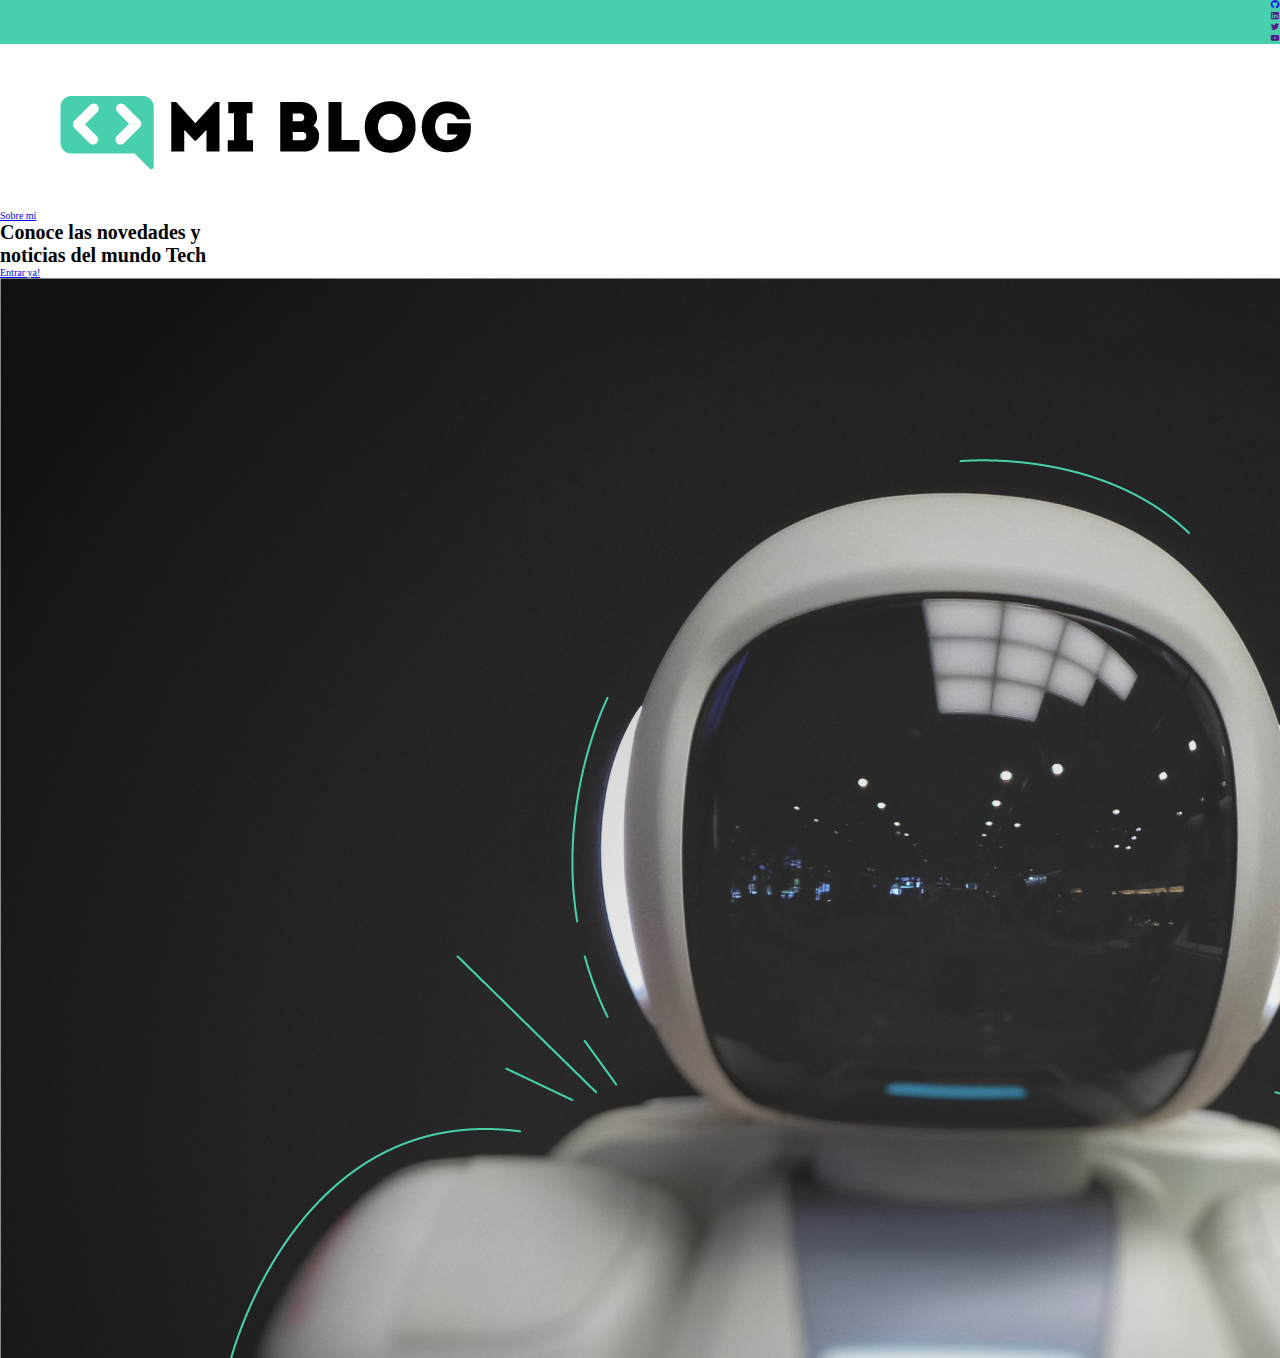
<file: index.html>
<!DOCTYPE html />
<html lang="es">
<head>
    <meta charset="UTF-8" />
    <meta name="viewport" content="width=device-width, initial-scale=1.0" />
    <title>Mi blog</title>
    <link rel="stylesheet" href="./styles/main.css" />
    <link href='https://unpkg.com/boxicons@2.1.4/css/boxicons.min.css' rel='stylesheet' />
</head>
<body>
    <header>
        <section class="header-top-section">
            <div class="social-media-links">
                <ul>
                    <li>
                        <a href="https://github.com/antcodernez">
                            <i class='bx bxl-github'></i>
                        </a>
                    </li>
                    <li>
                        <a href="">
                            <i class='bx bxl-linkedin-square'></i>
                        </a>
                    </li>
                    <li>
                        <a href="">
                            <i class='bx bxl-twitter'></i>
                        </a>
                    </li>
                    <li>
                        <a href="">
                            <i class='bx bxl-youtube'></i>
                        </a>
                    </li>
                </ul>
            </div>
        </section>

        <section class="header-central-section">
            <div class="header-central-section__left-content">
                <a href="./index.html">
                    <img src="./assets/img/Logo-negro.png" alt="logo del blog" />
                </a>
            </div>
            <div class="header-central-section__right-content">
                <a href="./blog-sections/about-me.html">Sobre mí</a>
            </div>
        </section>

        <section class="header-bottom-section">
            <h1>Conoce las novedades y <br>noticias del mundo Tech</h1>
            <a href="./blog-sections/blogs.html">Entrar ya!</a>
            <img src="./assets/img/Cover.png"/>
        </section>
    </header>
</body>
</html>
</file>
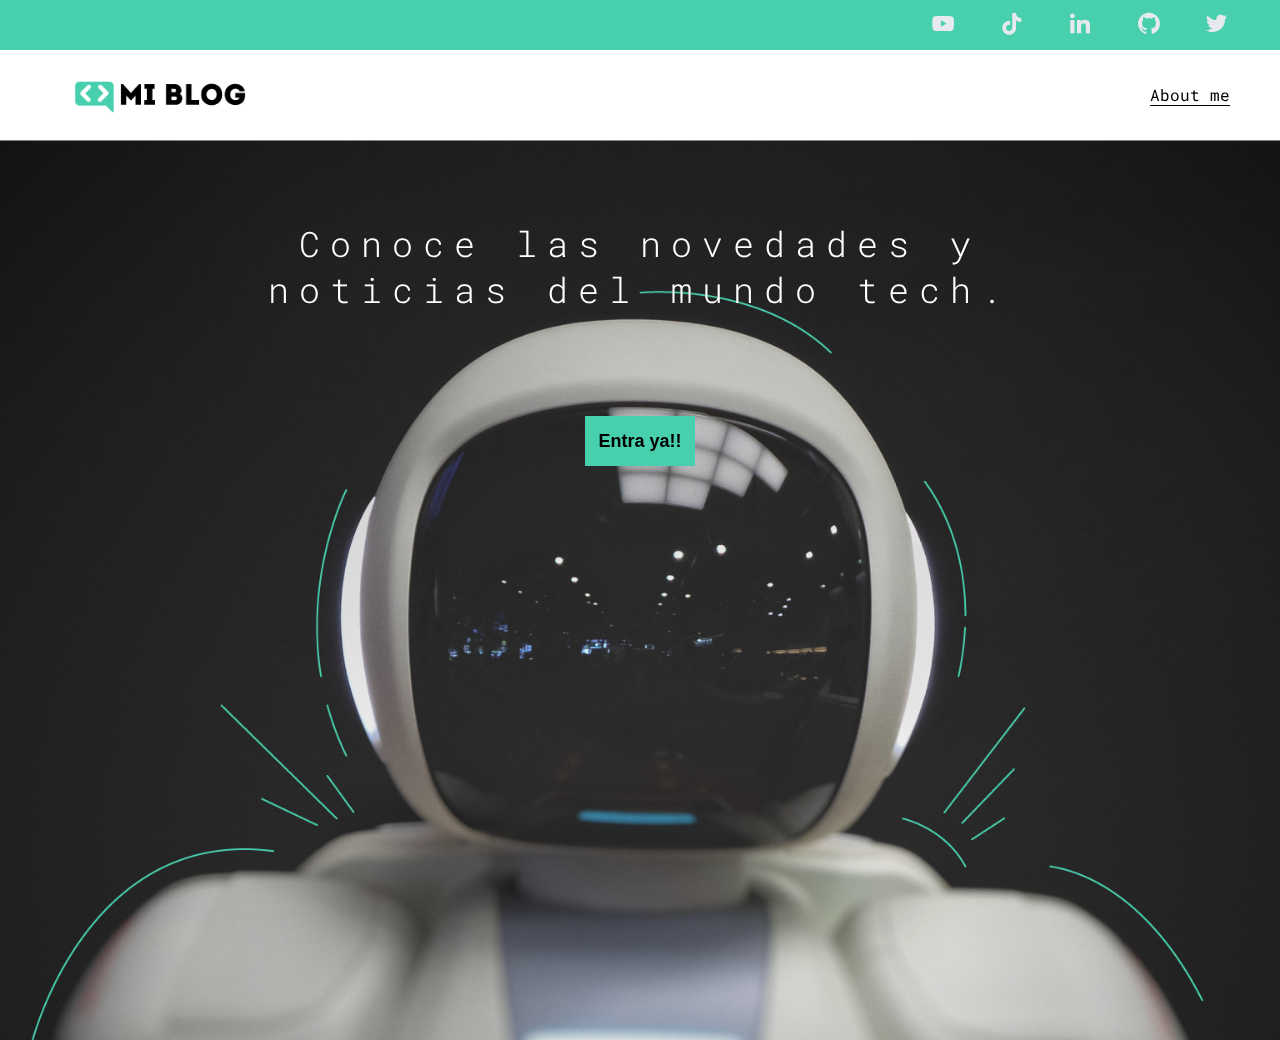
<file: profeSoluciones/index.html>
<!DOCTYPE html>
<html lang="en">
<head>
    <meta charset="UTF-8" />
    <meta name="viewport" content="width=device-width, initial-scale=1.0">
    <title>Mi blog</title>
    <link rel="stylesheet" href="./homeStyle.css" />
    <link href='https://unpkg.com/boxicons@2.1.4/css/boxicons.min.css' rel='stylesheet'>
    <link rel="preconnect" href="https://fonts.googleapis.com">
    <link rel="preconnect" href="https://fonts.gstatic.com" crossorigin>
    <link href="https://fonts.googleapis.com/css2?family=Roboto+Mono:wght@300;500;700&family=Roboto+Slab:wght@400;700&family=Roboto:ital,wght@0,500;0,700;0,900;1,300&display=swap" rel="stylesheet">
</head>
<body>
    <header>
        <section class="header-icons-container">
            <div class="icons">
                <a href="/">
                    <span><i class='bx bxl-youtube'></i></span>
                </a>
                <a href="/">
                    <span><i class='bx bxl-tiktok'></i></span>
                </a>
                <a href="https://www.linkedin.com/in/jesus-antonio-estrada-3984a0267/">
                    <span><i class='bx bxl-linkedin'></i></span>
                </a>
                <a href="https://github.com/antcodernez">
                    <span><i class='bx bxl-github'> </i></span>
                </a>
                <a href="https://twitter.com/antcodernez">
                    <span><i class='bx bxl-twitter'></i></span>
                </a>
            </div>
        </section>
        
        <nav>
            <section class="nav-logo-container">
                <a href="#">
                    <img src="../assets/img/Logo-negro.png" alt="Logo de mi blog">
                </a>
            </section>
            <section class="profile-link">
                <a href="./about-me.html">About me</a>
            </section>
        </nav>
    </header>
    <main class="home-main">
        <section>
            <p class="home-main-text">Conoce las novedades y noticias del mundo tech.</p>
            
            <button class="home-main-button">
                <a href="./blogs.html">Entra ya!!</a>
            </button>
            
        </section>
    </main>
</body>
</html>
</file>
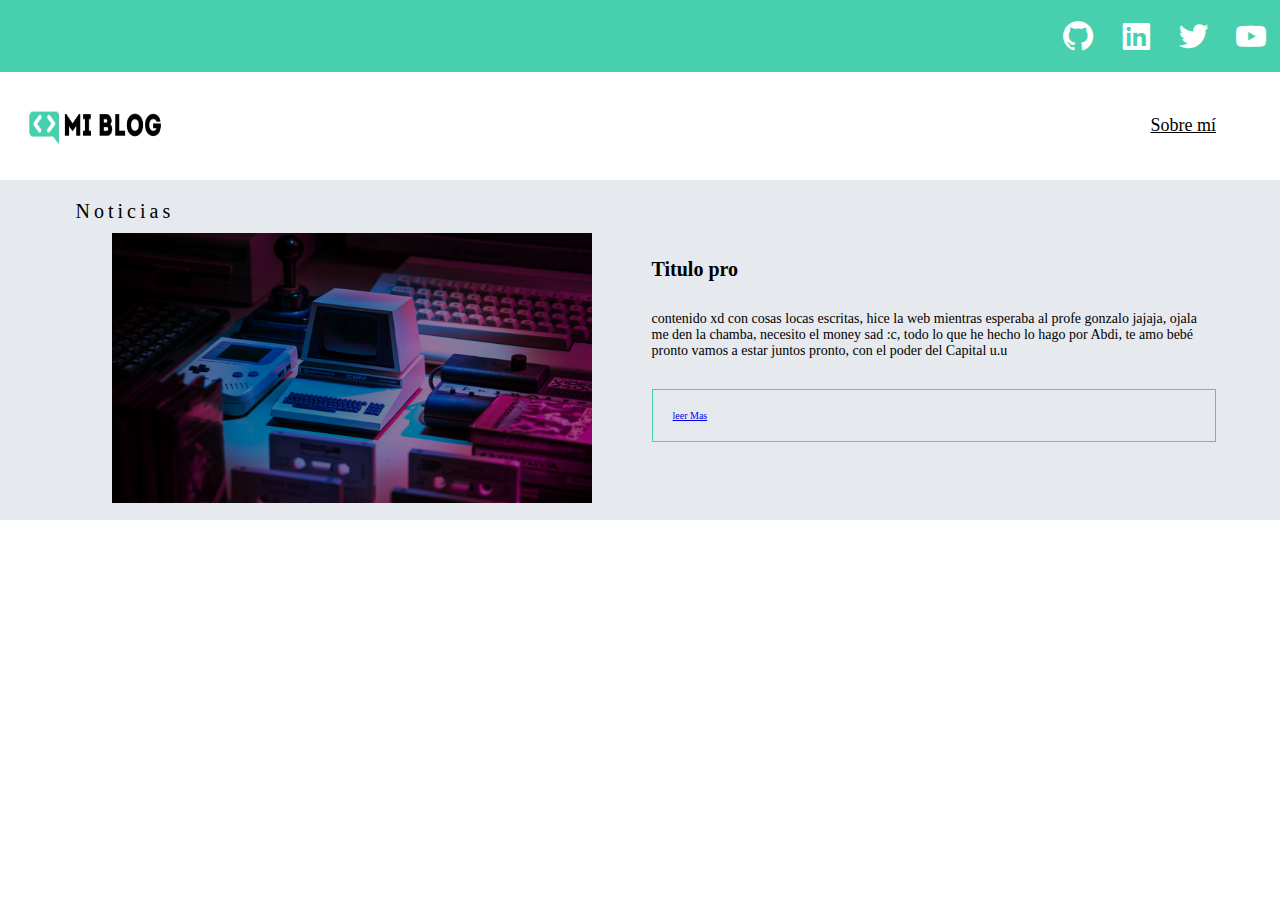
<file: blog-sections/blogs.html>
<!DOCTYPE html>
<html lang="en">
<head>
    <meta charset="UTF-8">
    <meta http-equiv="X-UA-Compatible" content="IE=edge" />
    <meta name="viewport" content="width=device-width, initial-scale=1.0" />
    <title>Contenido del blog</title>
    <link rel="stylesheet" href="../styles/posts.css" />
    <link href='https://unpkg.com/boxicons@2.1.4/css/boxicons.min.css' rel='stylesheet' />
</head>
<body>
    <header>
        <section class="header-top-section">
            <div class="social-media-links">
                <ul>
                    <li>
                        <a href="https://github.com/antcodernez">
                            <i class='bx bxl-github'></i>
                        </a>
                    </li>
                    <li>
                        <a href="">
                            <i class='bx bxl-linkedin-square'></i>
                        </a>
                    </li>
                    <li>
                        <a href="">
                            <i class='bx bxl-twitter'></i>
                        </a>
                    </li>
                    <li>
                        <a href="">
                            <i class='bx bxl-youtube'></i>
                        </a>
                    </li>
                </ul>
            </div>
        </section>

        <section class="header-central-section">
            <div class="header-central-section__left-content">
                <span>
                    <img src="../assets/img/Logo-negro.png" alt="logo del blog" />
                </span>
            </div>
            <div class="header-central-section__right-content">
                <a href="../blog-sections/about-me.html">Sobre mí</a>
            </div>
        </section>
    </header>

    <main>
        <section class="most-recient-post">
            <div class="most-recient-post__content-post">
                <div class="most-recient-post__content-post--recient-img">
                    <h1>Noticias</h1>
                    <img src="../assets/img/main-news-img.png" alt="imagen del post más reciente" />
                </div>
                
                <div class="most-recient-post__content-post--description">
                    <h2>Titulo pro</h2>
                    <p>contenido xd con cosas locas escritas, hice la web mientras esperaba al profe gonzalo jajaja, ojala me den la chamba, necesito el money sad :c, todo lo que he hecho lo hago por Abdi, te amo bebé pronto vamos a estar juntos pronto, con el poder del Capital u.u</p>
                    <a href="./blog.html">
                        <span>leer Mas</span>
                    </a>
                </div>
                
            </div>
        </section>

        <section class="post-sections">
            
        </section>
    </main>
    <footer>
        
    </footer>
</body>
</html>
</file>
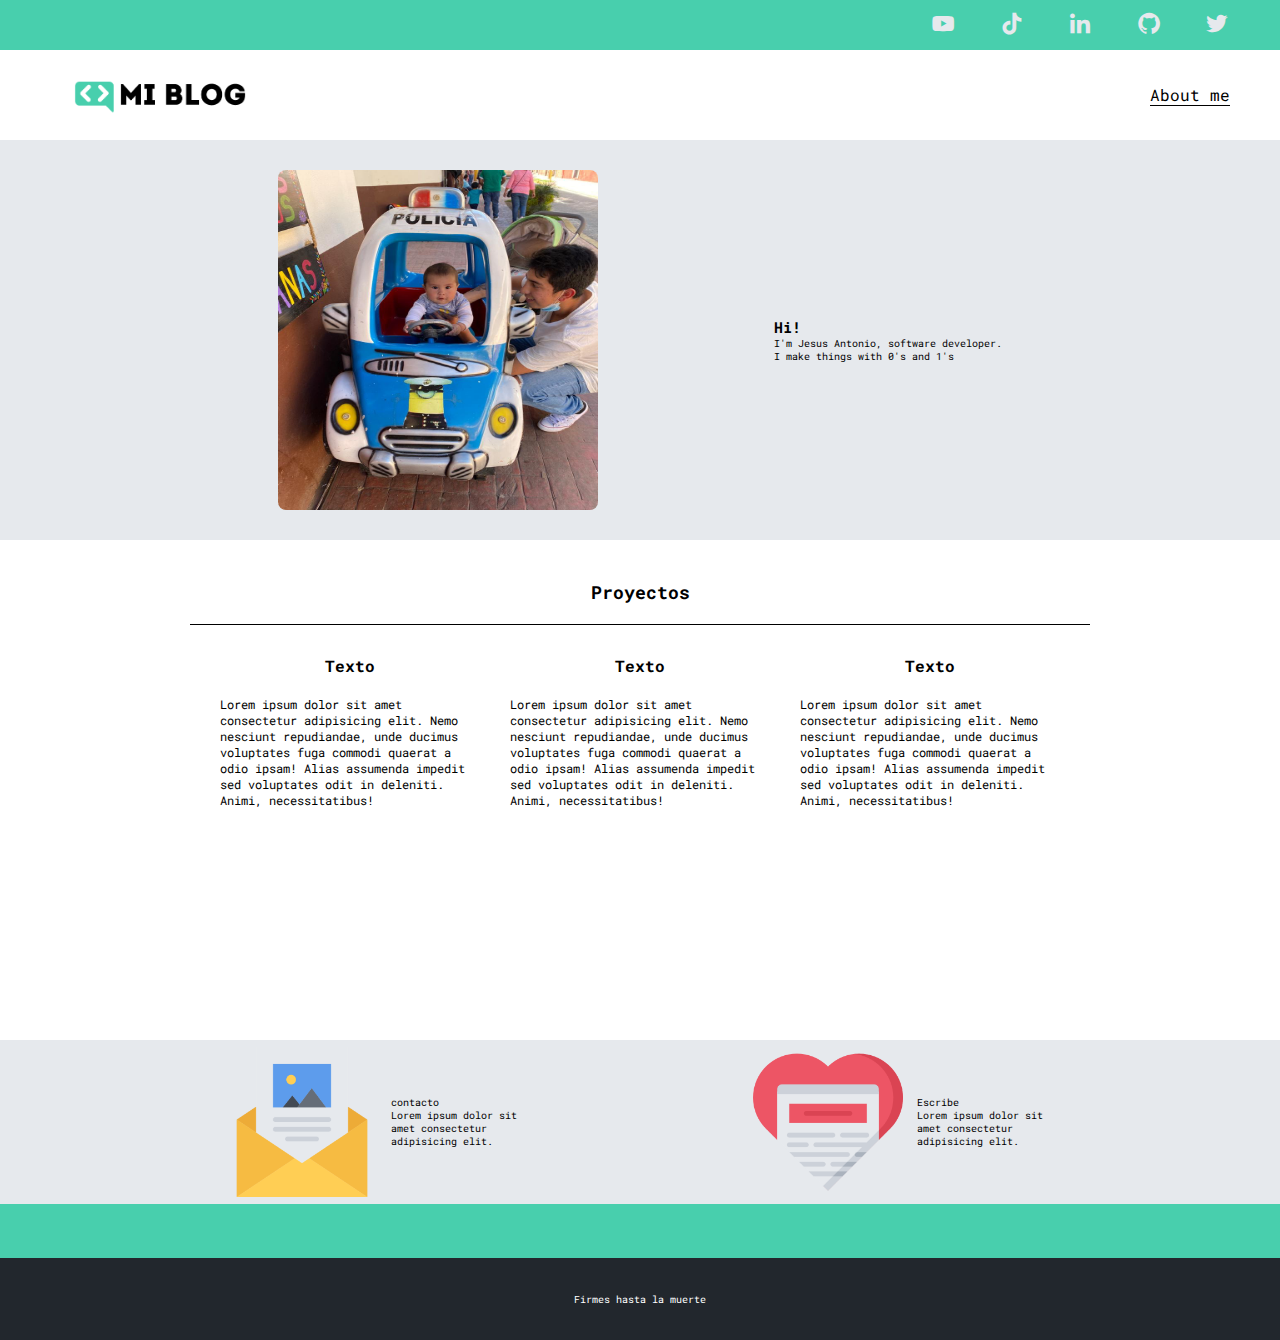
<file: profeSoluciones/about-me.html>
<!DOCTYPE html>
<html lang="en">
<head>
    <meta charset="UTF-8" />
    <meta name="viewport" content="width=device-width, initial-scale=1.0">
    <title>Mi blog</title>
    <link rel="stylesheet" href="./about-me.css" />
    <link href='https://unpkg.com/boxicons@2.1.4/css/boxicons.min.css' rel='stylesheet'>
    <link rel="preconnect" href="https://fonts.googleapis.com">
    <link rel="preconnect" href="https://fonts.gstatic.com" crossorigin>
    <link href="https://fonts.googleapis.com/css2?family=Roboto+Mono:wght@300;500;700&family=Roboto+Slab:wght@400;700&family=Roboto:ital,wght@0,500;0,700;0,900;1,300&display=swap" rel="stylesheet">
</head>
<body>
    <header>
        <section class="header-icons-container">
            <div class="icons">
                <a href="/">
                    <span><i class='bx bxl-youtube'></i></span>
                </a>
                <a href="/">
                    <span><i class='bx bxl-tiktok'></i></span>
                </a>
                <a href="https://www.linkedin.com/in/jesus-antonio-estrada-3984a0267/">
                    <span><i class='bx bxl-linkedin'></i></span>
                </a>
                <a href="https://github.com/antcodernez">
                    <span><i class='bx bxl-github'> </i></span>
                </a>
                <a href="https://twitter.com/antcodernez">
                    <span><i class='bx bxl-twitter'></i></span>
                </a>
            </div>
        </section>
        
        <nav>
            <section class="nav-logo-container">
                <a href="./index.html">
                    <img src="../assets/img/Logo-negro.png" alt="Logo de mi blog">
                </a>
            </section>
            <section class="profile-link">
                <a href="">About me</a>
            </section>
        </nav>
    </header>
    <main>
        <section class="top-section-main">
            <div class="top-section-content">
                <img src="../assets/img/abdi.jpeg" alt="Yo">
                
                <div class="top-section-content--text">
                    <h2>Hi!</h2>
                    <p>I'm Jesus Antonio, software developer. <br>
                    I make things with 0's and 1's</p>
                </div>
            </div>
        </section>
        <section class="bottom-section-main">
            <h2 class="bottom-section-main--tittle">Proyectos</h2>
            <div class="underline"></div>
            <section class="bottom-section-main__proyects-container">
                <div class="section">
                    <h3>Texto</h3>
                    <p>Lorem ipsum dolor sit amet consectetur adipisicing elit. Nemo nesciunt repudiandae, unde ducimus voluptates fuga commodi quaerat a odio ipsam! Alias assumenda impedit sed voluptates odit in deleniti. Animi, necessitatibus!</p>
                </div>
                <div class="section">
                    <h3>Texto</h3>
                    <p>Lorem ipsum dolor sit amet consectetur adipisicing elit. Nemo nesciunt repudiandae, unde ducimus voluptates fuga commodi quaerat a odio ipsam! Alias assumenda impedit sed voluptates odit in deleniti. Animi, necessitatibus!</p>
                </div>
                <div class="section">
                    <h3>Texto</h3>
                    <p>Lorem ipsum dolor sit amet consectetur adipisicing elit. Nemo nesciunt repudiandae, unde ducimus voluptates fuga commodi quaerat a odio ipsam! Alias assumenda impedit sed voluptates odit in deleniti. Animi, necessitatibus!</p>
                </div>
            </section>
        </section>
    </main>
    <footer>
        <div class="top-section-footer">
            <div class="news algo">
                <img src="../assets/img/013-newsletter.png" alt="contacto">
                <p class="title">contacto <br>
                    <span>Lorem ipsum dolor sit amet consectetur adipisicing elit.</span>
                </p>
            </div>
            <div class="heart algo">
                <img src="../assets/img/006-like.png" alt="Escribe">
                <p class="title">Escribe
                    <br>
                    <span class="text">Lorem ipsum dolor sit amet consectetur adipisicing elit.</span>
                </p>
            </div>
        </div>
        <div class="middle-section-footer"></div>
        <div class="button-section-footer">
            <p>Firmes hasta la muerte</p>
        </div>
    </footer> 
</body>
</html>
</file>
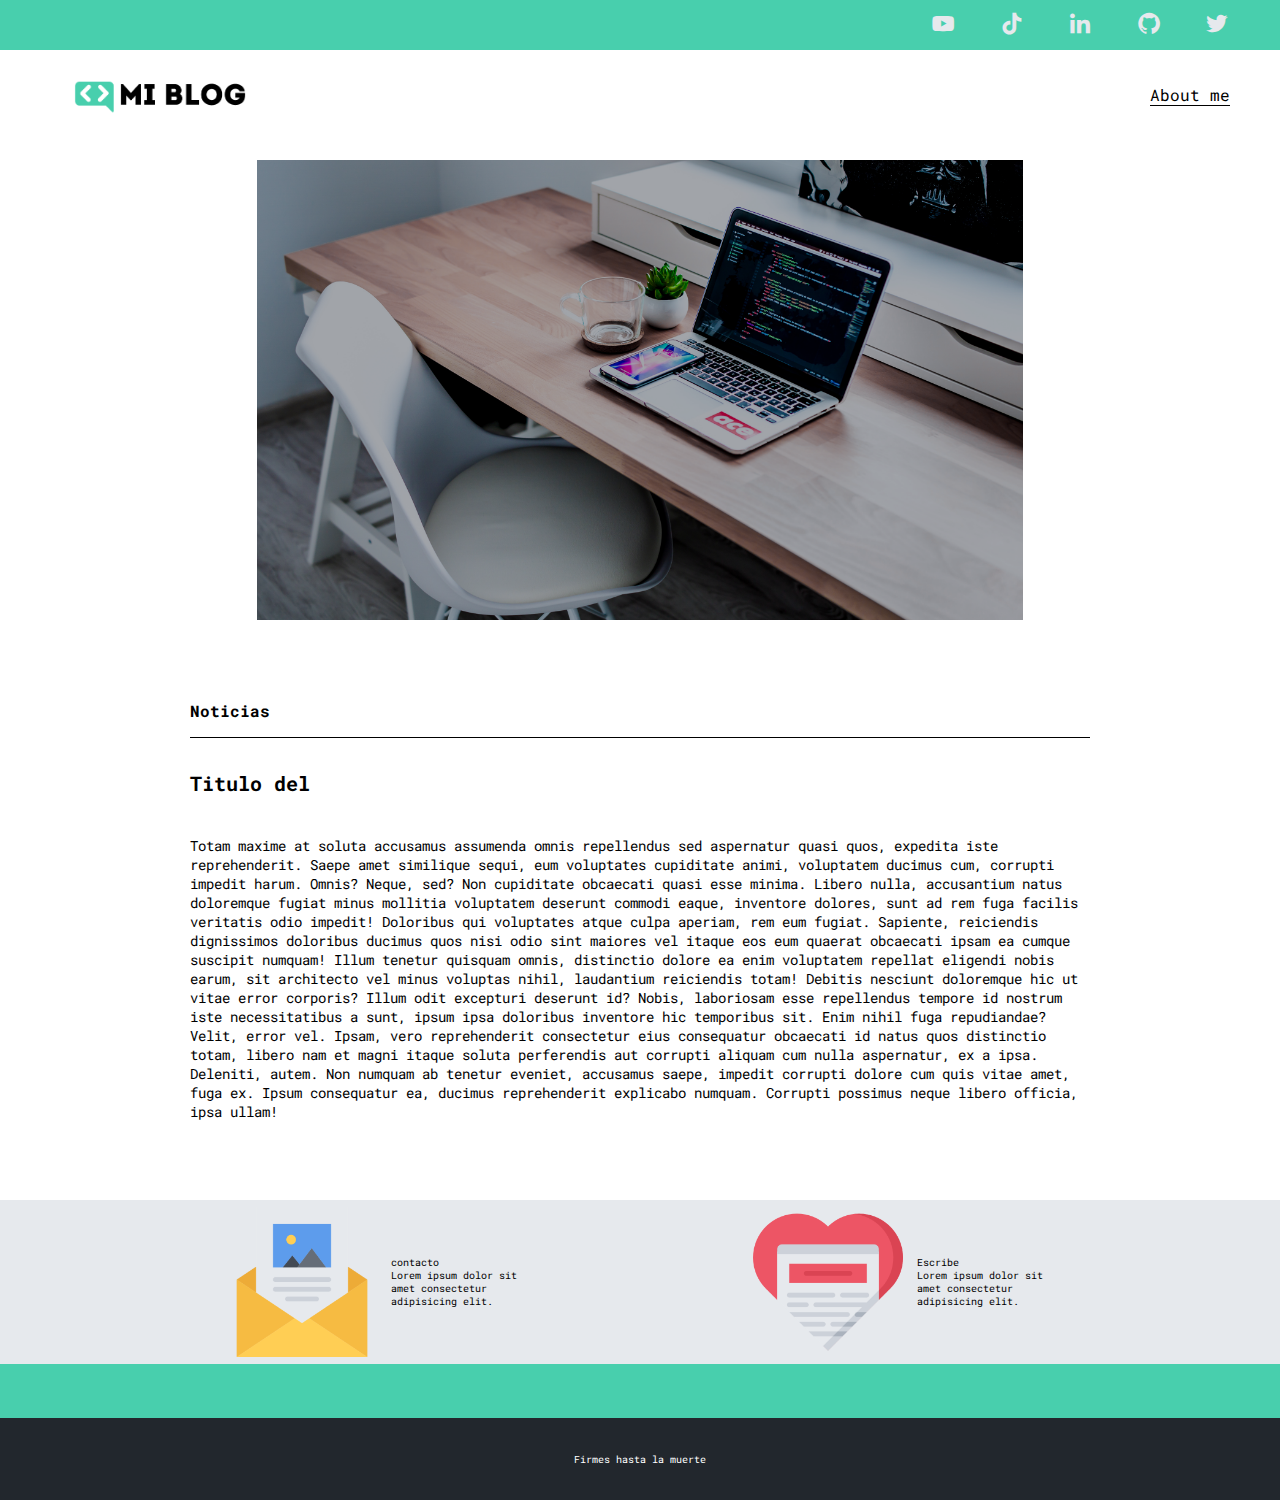
<file: profeSoluciones/blog.html>
<!DOCTYPE html>
<html lang="en">
<head>
    <meta charset="UTF-8" />
    <meta name="viewport" content="width=device-width, initial-scale=1.0">
    <title>Mi blog</title>
    <link rel="stylesheet" href="./blogStyle.css" />
    <link href='https://unpkg.com/boxicons@2.1.4/css/boxicons.min.css' rel='stylesheet'>
    <link rel="preconnect" href="https://fonts.googleapis.com">
    <link rel="preconnect" href="https://fonts.gstatic.com" crossorigin>
    <link href="https://fonts.googleapis.com/css2?family=Roboto+Mono:wght@300;500;700&family=Roboto+Slab:wght@400;700&family=Roboto:ital,wght@0,500;0,700;0,900;1,300&display=swap" rel="stylesheet">
</head>
<body>
    <header>
        <section class="header-icons-container">
            <div class="icons">
                <a href="/">
                    <span><i class='bx bxl-youtube'></i></span>
                </a>
                <a href="/">
                    <span><i class='bx bxl-tiktok'></i></span>
                </a>
                <a href="https://www.linkedin.com/in/jesus-antonio-estrada-3984a0267/">
                    <span><i class='bx bxl-linkedin'></i></span>
                </a>
                <a href="https://github.com/antcodernez">
                    <span><i class='bx bxl-github'> </i></span>
                </a>
                <a href="https://twitter.com/antcodernez">
                    <span><i class='bx bxl-twitter'></i></span>
                </a>
            </div>
        </section>
        
        <nav>
            <section class="nav-logo-container">
                <a href="#">
                    <img src="../assets/img/Logo-negro.png" alt="Logo de mi blog">
                </a>
            </section>
            <section class="profile-link">
                <a href="">About me</a>
            </section>
        </nav>
    </header>
    <main>
        <section class="principal-image-blog">
            <img src="../assets/img/post-2.png" alt="blog content">
        </section>

        <section class="text-content-blog">
            <div class="content-text-container">

                <h3>Noticias</h3>
                <div class="principal-image-blog-underline"></div>
                <h2>Titulo del</h2>                
                <p>
                    Totam maxime at soluta accusamus assumenda omnis repellendus sed aspernatur quasi quos, expedita iste reprehenderit. Saepe amet similique sequi, eum voluptates cupiditate animi, voluptatem ducimus cum, corrupti impedit harum. Omnis?
                    Neque, sed? Non cupiditate obcaecati quasi esse minima. Libero nulla, accusantium natus doloremque fugiat minus mollitia voluptatem deserunt commodi eaque, inventore dolores, sunt ad rem fuga facilis veritatis odio impedit!
                    Doloribus qui voluptates atque culpa aperiam, rem eum fugiat. Sapiente, reiciendis dignissimos doloribus ducimus quos nisi odio sint maiores vel itaque eos eum quaerat obcaecati ipsam ea cumque suscipit numquam!
                    Illum tenetur quisquam omnis, distinctio dolore ea enim voluptatem repellat eligendi nobis earum, sit architecto vel minus voluptas nihil, laudantium reiciendis totam! Debitis nesciunt doloremque hic ut vitae error corporis?
                    Illum odit excepturi deserunt id? Nobis, laboriosam esse repellendus tempore id nostrum iste necessitatibus a sunt, ipsum ipsa doloribus inventore hic temporibus sit. Enim nihil fuga repudiandae? Velit, error vel.
                    Ipsam, vero reprehenderit consectetur eius consequatur obcaecati id natus quos distinctio totam, libero nam et magni itaque soluta perferendis aut corrupti aliquam cum nulla aspernatur, ex a ipsa. Deleniti, autem.
                    Non numquam ab tenetur eveniet, accusamus saepe, impedit corrupti dolore cum quis vitae amet, fuga ex. Ipsum consequatur ea, ducimus reprehenderit explicabo numquam. Corrupti possimus neque libero officia, ipsa ullam!</p>
            </div>
        </section>  
    </main>
    <footer>
        <div class="top-section-footer">
            <div class="news algo">
                <img src="../assets/img/013-newsletter.png" alt="contacto">
                <p class="title">contacto <br>
                    <span>Lorem ipsum dolor sit amet consectetur adipisicing elit.</span>
                </p>
            </div>
            <div class="heart algo">
                <img src="../assets/img/006-like.png" alt="Escribe">
                <p class="title">Escribe
                    <br>
                    <span class="text">Lorem ipsum dolor sit amet consectetur adipisicing elit.</span>
                </p>
            </div>
        </div>
        <div class="middle-section-footer"></div>
        <div class="button-section-footer">
            <p>Firmes hasta la muerte</p>
        </div>
    </footer> 
</body>
</html>
</file>
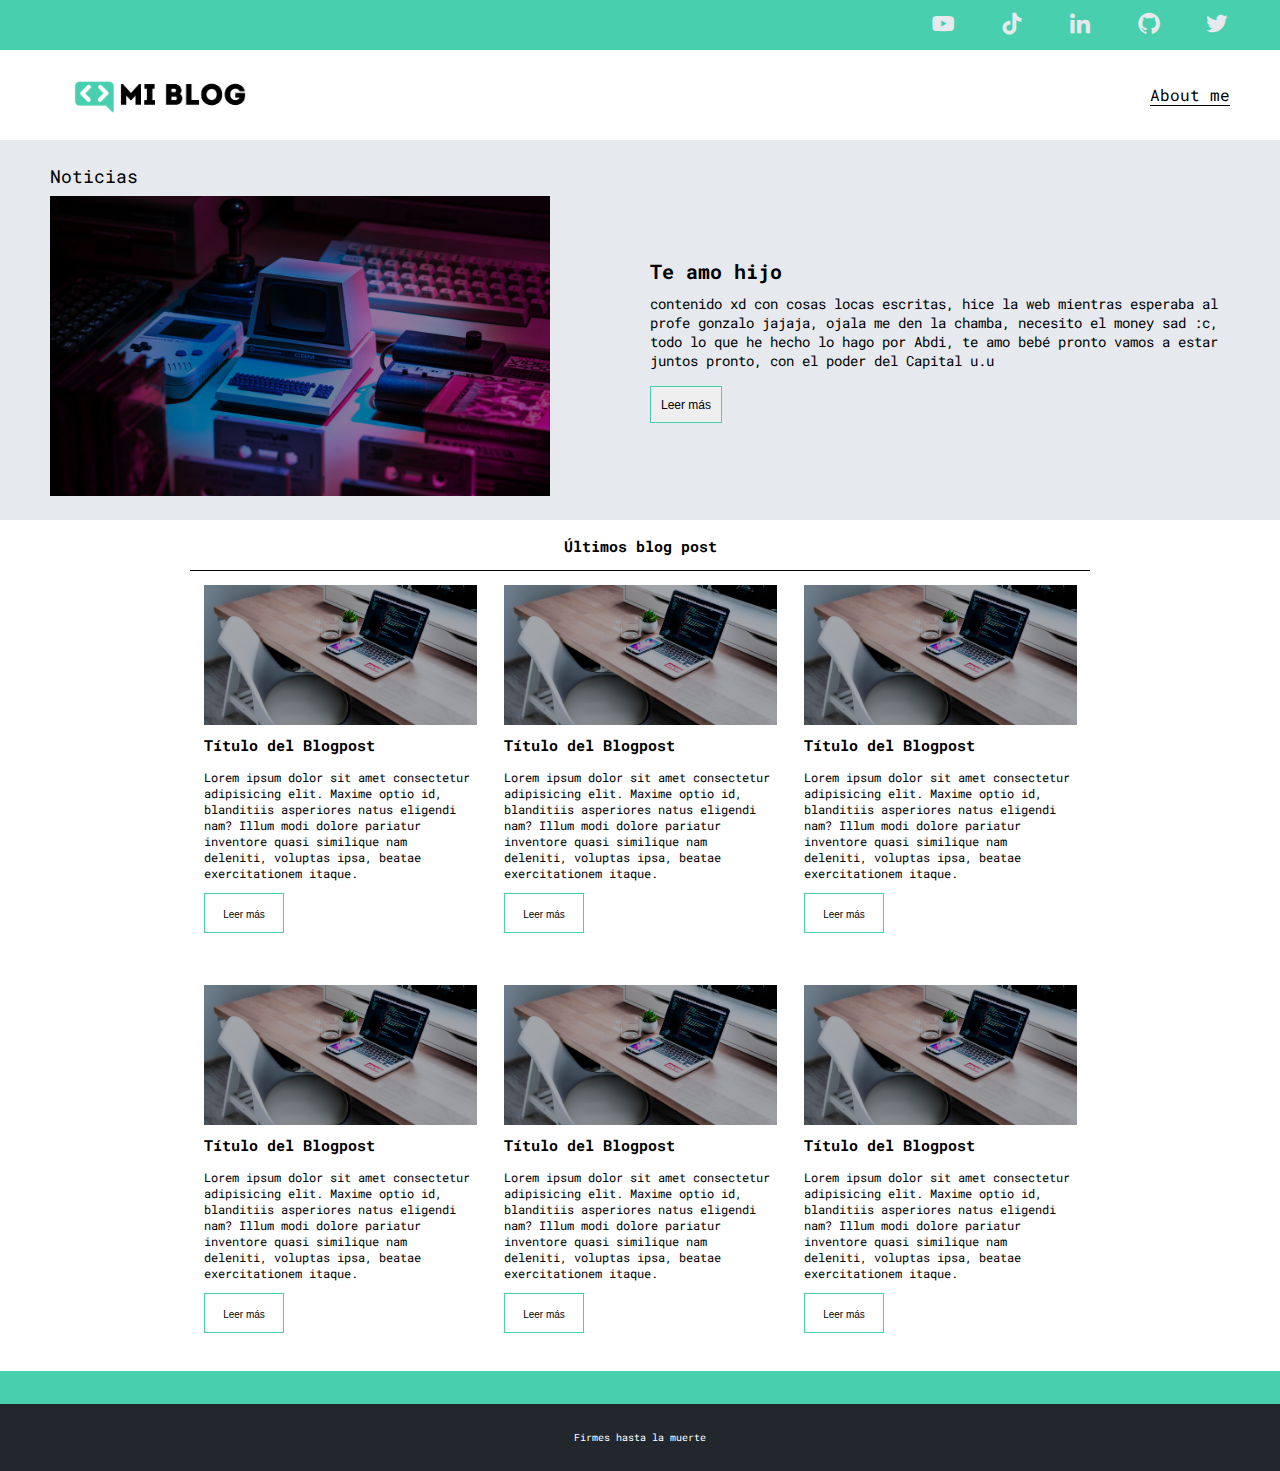
<file: profeSoluciones/blogs.html>
<!DOCTYPE html>
<html lang="en">
<head>
    <meta charset="UTF-8" />
    <meta name="viewport" content="width=device-width, initial-scale=1.0">
    <title>Mi blog</title>
    <link rel="stylesheet" href="./blogsStyles.css" />
    <link href='https://unpkg.com/boxicons@2.1.4/css/boxicons.min.css' rel='stylesheet'>
    <link rel="preconnect" href="https://fonts.googleapis.com">
    <link rel="preconnect" href="https://fonts.gstatic.com" crossorigin>
    <link href="https://fonts.googleapis.com/css2?family=Roboto+Mono:wght@300;500;700&family=Roboto+Slab:wght@400;700&family=Roboto:ital,wght@0,500;0,700;0,900;1,300&display=swap" rel="stylesheet">
    <link rel="icon" type="image/png" href="../assets/img/Logo-negro.png">
</head>
<body>
    <header>
        <section class="header-icons-container">
            <div class="icons">
                <a href="/">
                    <span><i class='bx bxl-youtube'></i></span>
                </a>
                <a href="/">
                    <span><i class='bx bxl-tiktok'></i></span>
                </a>
                <a href="https://www.linkedin.com/in/jesus-antonio-estrada-3984a0267/">
                    <span><i class='bx bxl-linkedin'></i></span>
                </a>
                <a href="https://github.com/antcodernez">
                    <span><i class='bx bxl-github'> </i></span>
                </a>
                <a href="https://twitter.com/antcodernez">
                    <span><i class='bx bxl-twitter'></i></span>
                </a>
            </div>
        </section>
        
        <nav>
            <section class="nav-logo-container">
                <a href="#">
                    <img src="../assets/img/Logo-negro.png" alt="Logo de mi blog">
                </a>
            </section>
            <section class="profile-link">
                <a href="./about-me.html">About me</a>
            </section>
        </nav>
    </header>
    <main>
        <div class="xd">
            <section class="most-recient-post">
                <div class="most-recient-post--img">
                    <p>Noticias</p>
                    <img src="../assets/img/main-news-img.png" alt="Imagen del post reciente" title="Fotito">
                </div>
                
                <div class="last-post">
                    <h3>Te amo hijo</h3>
                    
                    <p>contenido xd con cosas locas escritas, hice la web mientras esperaba al profe gonzalo jajaja, ojala me den la chamba, necesito el money sad :c, todo lo que he hecho lo hago por Abdi, te amo bebé pronto vamos a estar juntos pronto, con el poder del Capital u.u</p>

                    <button class="last-post-href">
                        <a href="./blog.html">Leer más</a>
                    </button>
                </div>                
            </section>
        </div>

        <h2 class="subtitle">Últimos blog post</h2>
        <div class="blog-posts-sections-container">
            <div class="post">
                <div class="img-post">
                </div>
                <h3 class="title-post">Título del Blogpost</h3>
                 
                <p>Lorem ipsum dolor sit amet consectetur adipisicing elit. Maxime optio id, blanditiis asperiores natus eligendi nam? Illum modi dolore pariatur inventore quasi similique nam deleniti, voluptas ipsa, beatae exercitationem itaque.</p>

                <button class="button-post">
                    <a href="">Leer más</a>
                </button>
            </div>
            <div class="post">
                <div class="img-post">
                </div>
                <h3 class="title-post">Título del Blogpost</h3>
                
                <p>Lorem ipsum dolor sit amet consectetur adipisicing elit. Maxime optio id, blanditiis asperiores natus eligendi nam? Illum modi dolore pariatur inventore quasi similique nam deleniti, voluptas ipsa, beatae exercitationem itaque.</p>

                <button class="button-post">
                    <a href="./blog.html">Leer más</a>
                </button>
            </div>
            <div class="post">
                <div class="img-post">
                </div>
                <h3 class="title-post">Título del Blogpost</h3>
                
                <p>Lorem ipsum dolor sit amet consectetur adipisicing elit. Maxime optio id, blanditiis asperiores natus eligendi nam? Illum modi dolore pariatur inventore quasi similique nam deleniti, voluptas ipsa, beatae exercitationem itaque.</p>

                <button class="button-post">
                    <a href="./blog.html">Leer más</a>
                </button>
            </div>
            <div class="post">
                <div class="img-post">
                </div>
                <h3 class="title-post">Título del Blogpost</h3>
                
                <p>Lorem ipsum dolor sit amet consectetur adipisicing elit. Maxime optio id, blanditiis asperiores natus eligendi nam? Illum modi dolore pariatur inventore quasi similique nam deleniti, voluptas ipsa, beatae exercitationem itaque.</p>

                <button class="button-post">
                    <a href="./blog.html">Leer más</a>
                </button>
            </div>
            <div class="post">
                <div class="img-post">
                </div>
                <h3 class="title-post">Título del Blogpost</h3>
                
                <p>Lorem ipsum dolor sit amet consectetur adipisicing elit. Maxime optio id, blanditiis asperiores natus eligendi nam? Illum modi dolore pariatur inventore quasi similique nam deleniti, voluptas ipsa, beatae exercitationem itaque.</p>

                <button class="button-post">
                    <a href="./blog.html">Leer más</a>
                </button>
            </div>
            <div class="post">
                <div class="img-post">
                </div>
                <h3 class="title-post">Título del Blogpost</h3>
                
                <p>Lorem ipsum dolor sit amet consectetur adipisicing elit. Maxime optio id, blanditiis asperiores natus eligendi nam? Illum modi dolore pariatur inventore quasi similique nam deleniti, voluptas ipsa, beatae exercitationem itaque.</p>

                <button class="button-post">
                    <a href="./blog.html">Leer más</a>
                </button>
            </div>
        </div>
    </main>
    <footer>
        <div class="top-section-footer"></div>
        <div class="button-section-footer">
            <p>Firmes hasta la muerte</p>
        </div>
    </footer> 
</body>
</html>
</file>
<file: styles/main.css>
*
    {
        padding: 0;
        margin: 0;
        box-sizing: border-box;
        list-style: none;
    }
:root
    {
        --green-color: #48cfad;
        --background-gray: #e6e9ed;
        --background-footer: #22272d;
        --white-background: #ffffff;
    }
html
    {
        font-size: 62.5%;
    }
header
    {
        display: flex;
        flex-direction: column;
        width: 100%;
        min-width: 320px;
        height: 40vh;
    }
.header-section
    {
        width: 100%;
        min-width: 320px;
    }
.header-top-section
    {
        display: flex;
        justify-content: flex-end;
        align-items: center;
        height: 14vh;
        background-color: var(--green-color);
    }
.header-top-section__list-items
    {
        display: inline-block;
        width: 50%;
    }
.header-top-section__list-items li a i
    {
        width: 20px;
        height: 20px;
    }
</file>
<file: profeSoluciones/homeStyle.css>
*
{
    padding: 0;
    margin: 0;
    box-sizing: border-box;
}
html
    {
        font-size: 62.5%;   
    }
:root
    {
        --green-color:  #48cfad;
        --background-gray: #e6e9ed;
        --background-footer: #22272d;
        --white-background: #ffffff;
        --color-icons:#39e8ff;
        --roboto: 'Roboto', sans-serif;
        --roboto-mono: 'Roboto Mono', monospace;
        --roboto-slab: 'Roboto Slab', serif;
    }
body
    {
        position: fixed;
        top: 0;
        bottom: 0;
        left: 0;
        right: 0;
        /* Con esto mi pagina no se movera, dado que no hay scroll en ella */
        font-family: var(--roboto-mono);
    }
a
    {
        text-decoration: none;
        display: inline;
        color: black;
        font-size: 1.6rem;   
    }
i
    {
        font-size: 2.6rem;
        cursor: pointer;
        color: var(--background-gray);
    }
i:hover
    {
        color: black;
    }
header
    {
        width: 100%;
        height: 140px;
        display: grid;
        grid-template-rows: 1fr 1fr;
    }
header .header-icons-container
    {
        width: 100%;
        height: 50px;
        display: grid;
        background-color:  var(--green-color);    
    }
header .header-icons-container .icons
    {
        width: 300px;
        height: auto;
        display: flex;
        align-items: center;
        justify-content: space-between;
        justify-self: end;
        margin-right: 50px;
    }
nav 
    {
        display: grid;
        grid-template-columns: 1fr 1fr;
        height: 90px;
    }
nav .nav-logo-container
    {
        margin-left: 50px;
    }
nav .nav-logo-container img
    {
        width: 220px;
        margin-top: 10px;
    }
nav .profile-link
    {
        display: flex;
        align-items: center;
        justify-content: flex-end;
        margin-right: 50px;
    }
nav .profile-link a
    {
        border-bottom: 1px solid black;
        font-family: var(--roboto-mono);
    }
.home-main
    {
        display: grid;
        grid-template-columns: 1fr 4fr 1fr;
        height: 100%;
        background-image: url(../assets/img/Cover.png);
        background-repeat: no-repeat;
        background-position: center;
        background-size: cover;
    }
.home-main section
    {
        display: grid;
        grid-column: 2;
        justify-items: center;
        height: 350px;
        margin-top: 80px;
    }
.home-main-text
    {
        font-size: 35px;
        font-family: var(--roboto-mono);
        font-weight: 300;
        letter-spacing: 10px;
        color: white;
        text-align: center;
    }
.home-main-button
    {
        width: 110px;
        height: 50px;
        background-color: var(--green-color);
        border: none;
        display: grid;
        align-items: center;
    }
.home-main-button:hover
    {
        transform: scale(1.1);
    }

.home-main-button a
    {
        font-weight: 700;
        font-size: 18px;
    }
</file>
<file: styles/posts.css>
*
    {
        padding: 0;
        margin: 0;
        box-sizing: border-box;
        list-style: none;
    }
:root
    {
        --green-color:  #48cfad;
        --background-gray: #e6e9ed;
        --background-footer: #22272d;
        --white-background: #ffffff;
        --color-icons:#39e8ff;
    }
html
    {
        font-size: 62.5%;
    }
header
    {
        width: 100%;
        height: 20vh;
    }
.header-top-section
    {
        width: 100%;
        height: 8vh;
        background-color: var(--green-color);
    }
.social-media-links
    {
        display: flex;
        width: inherit;
        height: inherit;
        justify-content: flex-end;
    }
.social-media-links ul
    {
        display: flex;
        width: 18%;
        min-width: 160px;
        height: 8vh; 
        flex-wrap: wrap;
        justify-content: space-around;
        align-content: center;
    }
ul li
    {
        list-style: none;
    }
li a
    {
        text-decoration: none;
    }
a i 
    {
        font-size: 3.6rem;
        color: var(--white-background);
    }
a i:hover
    {
        padding-bottom: 2px;
    }
.header-central-section
    {
        display: grid;
        grid-template-columns: 1fr 1fr;
        align-content: center;
        width: 100%;
        height: 12vh;
        background-color: var(--white-background);
    }
.header-central-section__left-content img
    {
        width: 170px;
        height: 8vh;
        margin-left: 10px;
    }
.header-central-section__right-content
    {
        position: relative;
    }
.header-central-section__right-content a
    {
        position: absolute;
        top: calc(60% - 18px);
        right: calc(10%);
        font-size: 1.8rem;
        color: black;
        font-weight: 500;
    }
.most-recient-post
    {
        display: flex;
        width: 100%;
        min-width: 320px;
        height: auto;
        justify-content: center;
        background-color: var(--background-gray);
    }
.most-recient-post__content-post
    {
        display: grid;
        grid-template-columns: repeat(auto-fit, minmax(200px, 1fr));
        grid-template-rows: 340px;
        width: 90%;
        max-width: 1200px;
        min-width: 320px;
    }
.most-recient-post__content-post--recient-img
    {
        display: flex;
        flex-direction: column;
    }
.most-recient-post__content-post--recient-img img 
    {
        width: 95%;
        max-width: 480px;
        height: 290px;
        padding: 10px 0;
        margin: 0 auto;
    }
.most-recient-post__content-post--recient-img h1
    {
        margin-top: 20px;
        margin-left: 2%;
        letter-spacing: 4px;
        font-size: 2rem;
        font-weight: 500;
    }
.most-recient-post__content-post--description
    {
        display: flex;
        flex-direction: column;
        margin: 0 auto;
        align-self: center;   
    }
.most-recient-post__content-post--description h2
    {
        margin-left: 2%;
        font-size: 2rem;
        font-weight: bold;
        padding-bottom: 30px;
    }
.most-recient-post__content-post--description p
    {
        margin-left: 2%;
        padding-bottom: 30px;
        font-size: 1.4rem;
    }
.most-recient-post__content-post--description a
    {
        padding: 20px;
        margin-left: 2%;
        border: solid 1px var(--green-color);
    }
</file>
<file: profeSoluciones/about-me.css>
*
{
    padding: 0;
    margin: 0;
    box-sizing: border-box;
}
html
    {
        font-size: 62.5%;   
    }
:root
    {
        --green-color:  #48cfad;
        --background-gray: #e6e9ed;
        --background-footer: #22272d;
        --white-background: #ffffff;
        --color-icons:#39e8ff;
        --roboto: 'Roboto', sans-serif;
        --roboto-mono: 'Roboto Mono', monospace;
        --roboto-slab: 'Roboto Slab', serif;
    }
body
    {
        /* Con esto mi pagina no se movera, dado que no hay scroll en ella */
        font-family: var(--roboto-mono);
    }
a
    {
        text-decoration: none;
        display: inline;
        color: black;
        font-size: 1.6rem;   
    }
i
    {
        font-size: 2.6rem;
        cursor: pointer;
        color: var(--background-gray);
    }
i:hover
    {
        color: black;
    }
header
    {
        width: 100%;
        height: 140px;
        display: grid;
        grid-template-rows: 1fr 1fr;
    }
header .header-icons-container
    {
        width: 100%;
        height: 50px;
        display: grid;
        background-color:  var(--green-color);    
    }
header .header-icons-container .icons
    {
        width: 300px;
        height: auto;
        display: flex;
        align-items: center;
        justify-content: space-between;
        justify-self: end;
        margin-right: 50px;
    }
nav 
    {
        display: grid;
        grid-template-columns: 1fr 1fr;
        height: 90px;
    }
nav .nav-logo-container
    {
        margin-left: 50px;
    }
nav .nav-logo-container img
    {
        width: 220px;
        margin-top: 10px;
    }
nav .profile-link
    {
        display: flex;
        align-items: center;
        justify-content: flex-end;
        margin-right: 50px;
    }
nav .profile-link a
    {
        border-bottom: 1px solid black;
        font-family: var(--roboto-mono);
    }
main .top-section-main
    {
        display: flex;
        align-items: center;
        justify-content: center;
        width: 100%;
        height: 400px;
        background-color: var(--background-gray);
    }
.top-section-main .top-section-content
    {
        display: flex;
        align-items: center;
        justify-content: space-around;
        width: 900px;
        height: inherit;
    }
.top-section-content img
    {
        width: 320px;
        height: 340px;
        border-radius: 8px;
    }
main .bottom-section-main
    {
        width: 100%;
        height: 500px;
    }
.bottom-section-main--tittle
    {
        padding-top: 40px;
        text-align: center;
        font-size: 1.8rem;
    }
.underline
    {
        margin: 0 auto;
        margin-top: 20px;
        border-top: solid 1px black;
        width: 900px;
    }
.bottom-section-main__proyects-container
    {
        display: flex;
        justify-content: space-evenly;
        width: 100%;
        max-width: 900px;
        margin: 0 auto;
        height: 420px;
    }
.section
    {
        width: 260px;
        height: 300px;
    }
.section h3
    {
        padding-top: 30px;
        text-align: center;
        font-size: 1.6rem;
    }    
.section p
    {
        padding-top: 20px;
        font-size: 1.2rem;
    }
footer
    {
        display: grid;
        grid-template-rows: 6fr 2fr 3fr;
        width: 100%;
        height: 300px;
    }
.top-section-footer
    {
        display: flex;
        justify-content: space-evenly;
        background-color: var(--background-gray);
    }
.algo
    {
        display: flex;
        align-items: center;
        width: 300px;
    }
.algo p
    {
        margin-left: 14px;
    }
.top-section-footer img
    {
        width: 150px;
    }
.middle-section-footer
    {
        background-color: var(--green-color);
    }
.button-section-footer
    {
        background-color: var(--background-footer);
        display: flex;
        justify-content: center;
        align-items: center;
    }
.button-section-footer p
    {
        color: #ffffff;
    }
</file>
<file: profeSoluciones/blogStyle.css>
*
{
    padding: 0;
    margin: 0;
    box-sizing: border-box;
}
html
    {
        font-size: 62.5%;   
    }
:root
    {
        --green-color:  #48cfad;
        --background-gray: #e6e9ed;
        --background-footer: #22272d;
        --white-background: #ffffff;
        --color-icons:#39e8ff;
        --roboto: 'Roboto', sans-serif;
        --roboto-mono: 'Roboto Mono', monospace;
        --roboto-slab: 'Roboto Slab', serif;
    }
body
    {
        /* Con esto mi pagina no se movera, dado que no hay scroll en ella */
        font-family: var(--roboto-mono);
    }
a
    {
        text-decoration: none;
        display: inline;
        color: black;
        font-size: 1.6rem;   
    }
i
    {
        font-size: 2.6rem;
        cursor: pointer;
        color: var(--background-gray);
    }
i:hover
    {
        color: black;
    }
header
    {
        width: 100%;
        height: 140px;
        display: grid;
        grid-template-rows: 1fr 1fr;
    }
header .header-icons-container
    {
        width: 100%;
        height: 50px;
        display: grid;
        background-color:  var(--green-color);    
    }
header .header-icons-container .icons
    {
        width: 300px;
        height: auto;
        display: flex;
        align-items: center;
        justify-content: space-between;
        justify-self: end;
        margin-right: 50px;
    }
nav 
    {
        display: grid;
        grid-template-columns: 1fr 1fr;
        height: 90px;
    }
nav .nav-logo-container
    {
        margin-left: 50px;
    }
nav .nav-logo-container img
    {
        width: 220px;
        margin-top: 10px;
    }
nav .profile-link
    {
        display: flex;
        align-items: center;
        justify-content: flex-end;
        margin-right: 50px;
    }
nav .profile-link a
    {
        border-bottom: 1px solid black;
        font-family: var(--roboto-mono);
    }
main .principal-image-blog
    {
        display: flex;
        justify-content: center;
        align-items: center;
        width: 100%;
        height: 500px;
    }
main .principal-image-blog img
    {
        max-width: 900px;
        height: 460px;
    }
main .text-content-blog 
    {
        width: 100%;
        height: 500px;
        margin-top: 60px;
    }
main .text-content-blog .content-text-container
    {
        max-width: 900px;
        margin: 0 auto;
        height: inherit;
    }
main .text-content-blog .content-text-container h3
    {
        margin-bottom: 16px;
        font-size: 1.6rem;
    }
.principal-image-blog-underline
    {
        border-bottom: 1px solid black;
        width: 900px;
    }
.content-text-container h2
    {
        margin-top: 32px;
        font-size: 2rem;
    }
.content-text-container p
    {
        margin-top: 40px;
        font-size: 1.4rem;
    }
footer
    {
        display: grid;
        grid-template-rows: 6fr 2fr 3fr;
        width: 100%;
        height: 300px;
    }
.top-section-footer
    {
        display: flex;
        justify-content: space-evenly;
        background-color: var(--background-gray);
    }
.algo
    {
        display: flex;
        align-items: center;
        width: 300px;
    }
.algo p
    {
        margin-left: 14px;
    }
.top-section-footer img
    {
        width: 150px;
    }
.middle-section-footer
    {
        background-color: var(--green-color);
    }
.button-section-footer
    {
        background-color: var(--background-footer);
        display: flex;
        justify-content: center;
        align-items: center;
    }
.button-section-footer p
    {
        color: #ffffff;
    }
</file>
<file: profeSoluciones/blogsStyles.css>
*
{
    padding: 0;
    margin: 0;
    box-sizing: border-box;
}
html
    {
        font-size: 62.5%;   
    }
:root
    {
        --green-color:  #48cfad;
        --background-gray: #e6e9ed;
        --background-footer: #22272d;
        --white-background: #ffffff;
        --color-icons:#39e8ff;
        --roboto: 'Roboto', sans-serif;
        --roboto-mono: 'Roboto Mono', monospace;
        --roboto-slab: 'Roboto Slab', serif;
    }
body
    {
        font-family: var(--roboto-mono);
    }
a
    {
        text-decoration: none;
        display: inline;
        color: black;
        font-size: 1.6rem;   
    }
i
    {
        font-size: 2.6rem;
        cursor: pointer;
        color: var(--background-gray);
    }
i:hover
    {
        color: black;
    }
header
    {
        width: 100%;
        height: 140px;
        display: grid;
        grid-template-rows: 1fr 1fr;
    }
header .header-icons-container
    {
        width: 100%;
        height: 50px;
        display: grid;
        background-color:  var(--green-color);    
    }
header .header-icons-container .icons
    {
        width: 300px;
        height: auto;
        display: flex;
        align-items: center;
        justify-content: space-between;
        justify-self: end;
        margin-right: 50px;
    }
nav 
    {
        display: grid;
        grid-template-columns: 1fr 1fr;
        height: 90px;
    }
nav .nav-logo-container
    {
        margin-left: 50px;
    }
nav .nav-logo-container img
    {
        width: 220px;
        margin-top: 10px;
    }
nav .profile-link
    {
        display: flex;
        align-items: center;
        justify-content: flex-end;
        margin-right: 50px;
    }
nav .profile-link a
    {
        border-bottom: 1px solid black;
        font-family: var(--roboto-mono);
    } 
.xd
    {
        background-color: #e6e9ed;
    }
main .most-recient-post
    {
        display: grid;
        margin: 0 auto;
        grid-template-columns: repeat(auto-fit, minmax(300px, 1fr));
        max-width: 1200px;
        min-height: 380px;
        height: auto;
        /* align-items: center; */
    }
main .most-recient-post .most-recient-post--img
    {
        display: flex;
        flex-direction: column;
        margin-left: 10px;
        align-self: center;
    }
main .most-recient-post .most-recient-post--img p
    {
        font-size: 1.8rem;
    }
main .most-recient-post .most-recient-post--img img
    {
        height: 300px;
        max-width: 500px;
        margin-top: 8px;
        margin-right: 14px;
        background-repeat: no-repeat;
        background-position: center;
        background-size: cover;
    }
main .most-recient-post .last-post
    {
        display: flex;
        align-content: center;
        flex-direction: column;
        align-items: flex-start;
        justify-content: center;
        margin-left: 10px;
        margin-top: 20px;
    }
main .most-recient-post .last-post h3
    {
        margin-bottom: 10px;
        font-size: 2rem;
    }
main .most-recient-post .last-post p
    {
        font-size: 1.4rem;
    }
main .most-recient-post .last-post .last-post-href
    {
        padding: 10px;
        margin-top: 16px;
        border: solid 1px var(--green-color);
    }
main .most-recient-post .last-post .last-post-href a    
    {
        font-size: 1.2rem;
    }
main .most-recient-post .last-post .last-post-href:hover    
    {
        transform: scale(1.1);
    }
main .subtitle
    {
        padding-top: 16px;
        text-align: center;
    }
main .blog-posts-sections-container
    {
        display: flex;
        flex-wrap: wrap;
        justify-content: center;
        width: 100%;
        max-width: 900px;
        min-width: 200px;
        border-top: solid 1px black;
        margin: 0 auto;
        margin-top: 14px;
    }
.post
    {
        display: flex;
        flex-direction: column;
        align-items: center;
        width: 300px;
        height: 400px;
        padding: 14px;
    }
.post .img-post
    {
        width: calc(300px - 27px);
        height: 140px;
        background-image: url("../assets/img/post-2.png");
        background-repeat: no-repeat;
        background-position: center;
        background-size: cover;
    }
.post .title-post
    {
        font-size: 1.5rem;
        margin-top: 10px;
        align-self: flex-start;
    }
.post p
    {
        margin-top: 14px;
        font-size: 1.2rem;
    }
.post .button-post
    {
        align-self: flex-start;
        padding: 10px;
        margin-top: 12px;
        width: 80px;
        height: 40px;
        border: solid 1px var(--green-color);
        background-color: transparent;
    }
.post .button-post a
    {
        font-size: 1rem;
    }
.post .button-post:hover
    {
        transform: scale(1.1);
    }
footer
    {
        display: grid;
        grid-template-rows: 2fr 4fr;
        width: 100%;
        height: 100px;
    }
.top-section-footer
    {
        background-color: var(--green-color);
    }
.button-section-footer
    {
        background-color: var(--background-footer);
        display: flex;
        justify-content: center;
        align-items: center;
    }
.button-section-footer p
    {
        color: #ffffff;
    }
</file>
